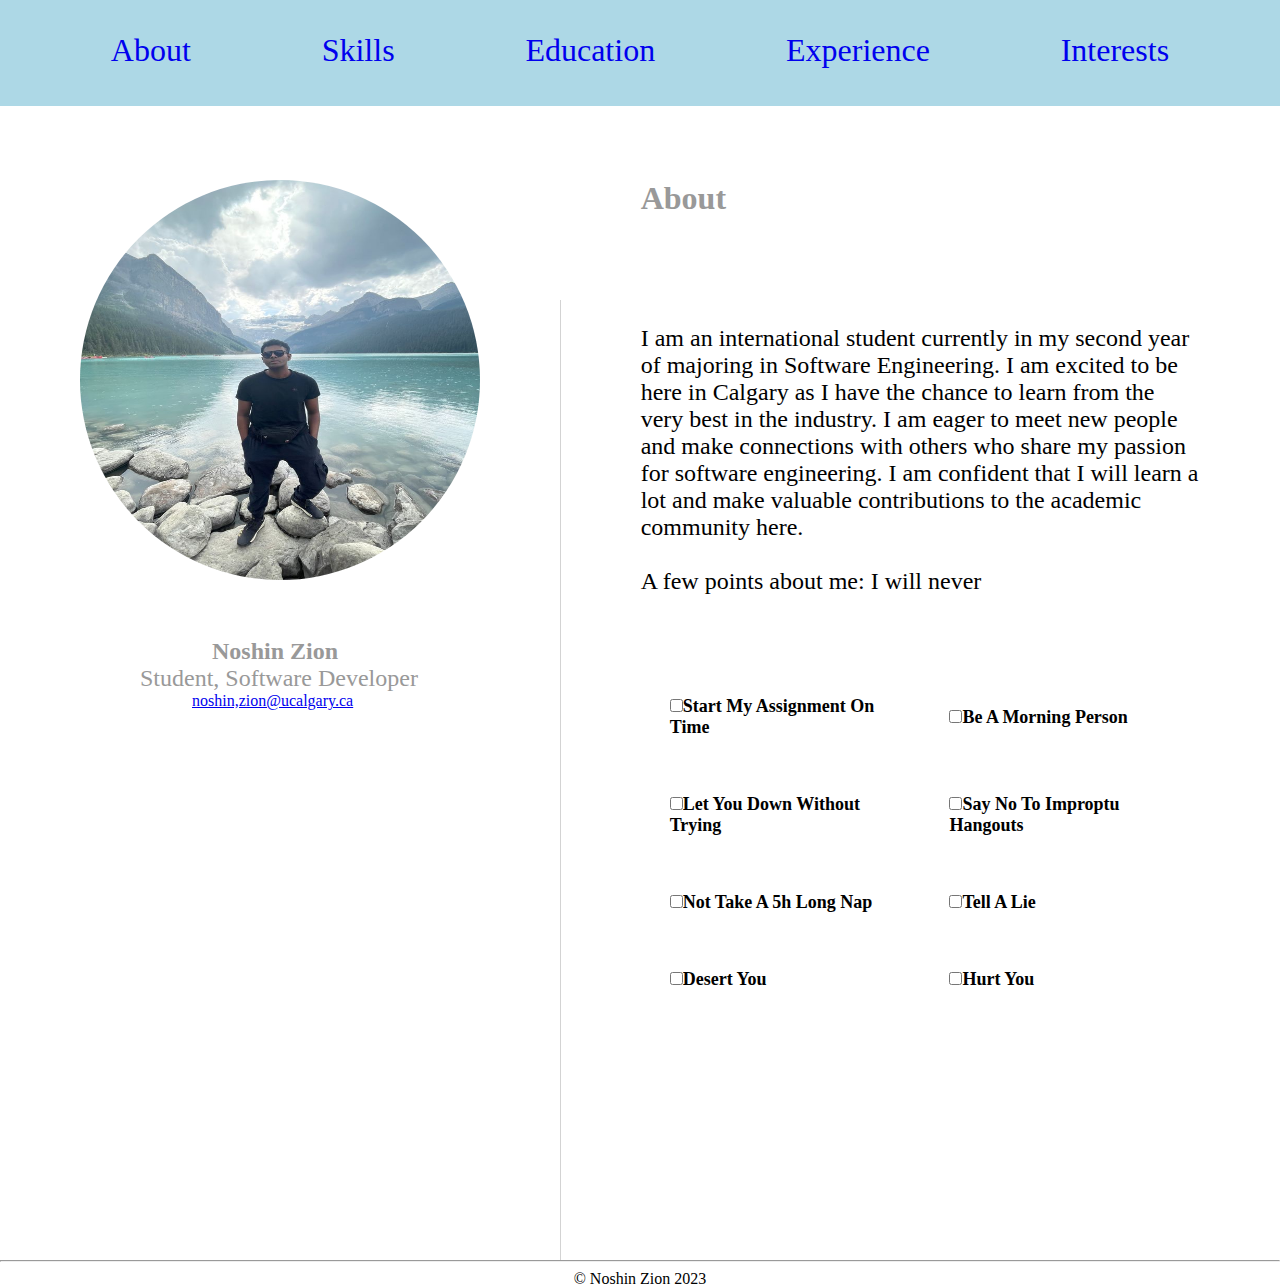
<file: index.html>
<!DOCTYPE html>
<html lang="en">
<head>
    <meta charset="UTF-8">
    <meta name="viewport" content="width=device-width, initial-scale=1.0">
    <link rel="stylesheet" href="style.css">
    <title>About</title>
</head>
<body>   
    <header>
        <nav class="nav">
            <ul class="links">
                <li><a href="index.html">About</a></li> 
                <li><a href="skills.html">Skills</a></li>
                <li><a href="education.html">Education</a></li> 
                <li><a href="experience.html">Experience</a></li> 
                <li><a href="interests.html">Interests</a></li>
            </ul>    
        </nav>
    </header>    
    
    
    <section class="body">
        <div class="Body img">
            <img src="NoshinZion.JPG" alt="Noshin Zion"
            width="400" height="400">
            <br><br><br><br>
            <p class="name" style="font-size: x-large;"><b>Noshin Zion</b></p>
            <p class="Student" style="font-size: x-large;">Student, Software Developer</p>
            <p>
                <a class="mail" href = "#">noshin,zion@ucalgary.ca</a>
            </p>
        </div>
        <span class="divider"></span>
        <div class="Body Description">
            <h1>
                <b class="About" style="font-size: xx-large;">About</b>
            </h1>
            <br><br><br><br><br><br>
            <p style="font-size: x-large;">
                I am an international student currently in my second year of majoring in Software Engineering. I am excited to be here in Calgary as I have the chance to learn from the very best in the industry. I am eager to meet new people and make connections with others who share my passion for software engineering. I am confident that I will learn a lot and make valuable contributions to the academic community here.
                <br>
                <br>
                A few points about me: I will never
            </p>
            <br><br><br><br>

            <table>
                <tr>
                    <td>
                        <input type="checkbox"><b>Start My Assignment On Time</b>
                    </td>
                    <td>
                        <input type="checkbox"><b>Be A Morning Person</b>

                    </td>
                </tr>
                <tr>
                    <td>
                        <input type="checkbox"><b>Let You Down Without Trying</b>   
                    </td>
                    <td>
                        <input type="checkbox"><b>Say No To Improptu Hangouts</b>
                    </td>
                </tr>
                <tr>
                    <td>
                        <input type="checkbox"><b>Not Take A 5h Long Nap</b>
                    </td>
                    <td>
                        <input type="checkbox"><b>Tell A Lie</b>
                    </td>
                </tr>
                <tr>
                    <td>
                        <input type="checkbox"><b>Desert You</b>
                    </td>
                    <td>
                        <input type="checkbox"><b>Hurt You</b>
                    </td>
                </tr>
            </table>
        </div>
    </section>
    <hr class="last">
    <footer>
        <div class="footer-content">
            &#169 Noshin Zion 2023
        </div>
    </footer>
</body>
</html>
</file>
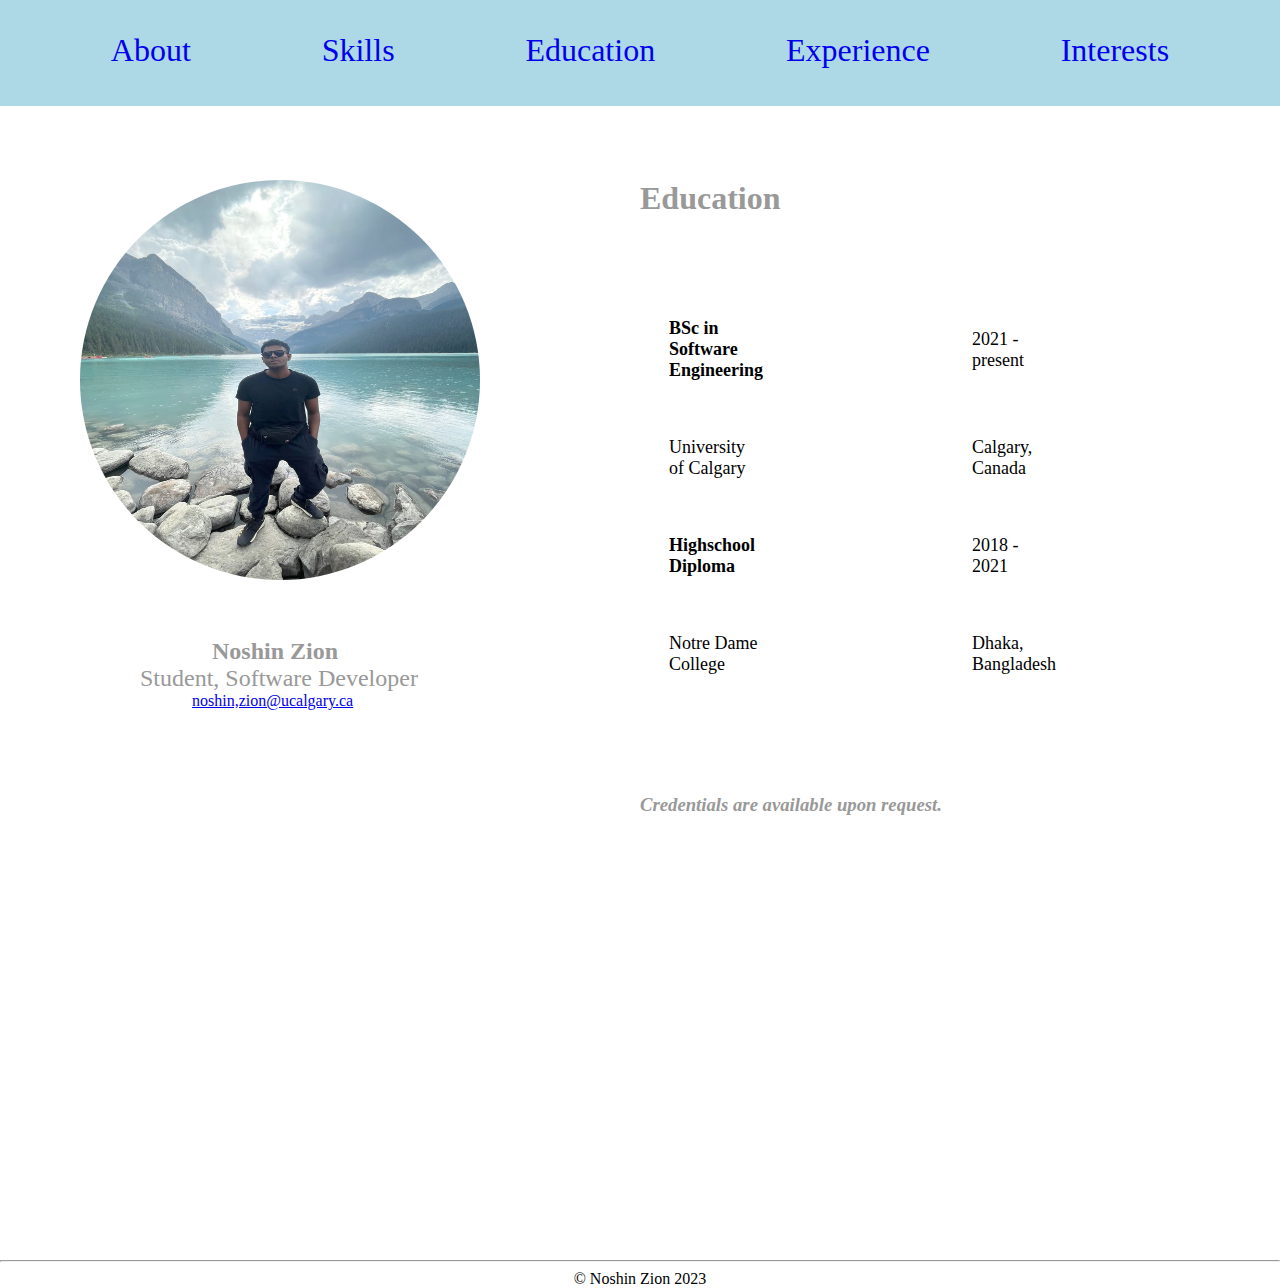
<file: education.html>
<!DOCTYPE html>
<html lang="en">
<head>
    <meta charset="UTF-8">
    <meta name="viewport" content="width=device-width, initial-scale=1.0">
    <link rel="stylesheet" href="style.css">
    <title>Education</title>
</head>
<body>   
    <header>
        <nav class="nav">
            <ul class="links">
                <li><a href="index.html">About</a></li> 
                <li><a href="skills.html">Skills</a></li>
                <li><a href="education.html">Education</a></li> 
                <li><a href="experience.html">Experience</a></li> 
                <li><a href="interests.html">Interests</a></li>
            </ul>    
        </nav>
    </header>    
    
    
    <section class="body">
        <div class="Body img">
            <img src="NoshinZion.JPG" alt="Noshin Zion"
            width="400" height="400">
            <br><br><br><br>
            <p class="name" style="font-size: x-large;"><b>Noshin Zion</b></p>
            <p class="Student" style="font-size: x-large;">Student, Software Developer</p>
            <p>
                <a class="mail" href = "#">noshin,zion@ucalgary.ca</a>
            </p>
        </div>
        <span class="divider"></span>
        <div class="Body Description">
            <h1>
                <b class="About" style="font-size: xx-large;">Education</b>
            </h1>
            
            <br><br><br><br>

            <table class="Table ed">
                <tr style="font-size: x-large;">
                    <td class="td">
                        <b>BSc in Software Engineering</b>
                    </td>
                    <td class="td">
                        2021 - present
                    </td>
                </tr>
                <tr style="font-size: x-large;">
                    <td class="td">
                        University of Calgary
                    </td>
                    <td class="td" >
                        Calgary, Canada
                    </td>
                </tr>
                <tr style="font-size: x-large;">
                    <td class="td">
                        <b>Highschool Diploma</b>
                    </td>
                    <td class="td" >
                        2018 - 2021
                    </td>
                </tr>
                <tr style="font-size: x-large;">
                    <td class="td">
                        Notre Dame College
                    </td>
                    <td class="td">
                        Dhaka, Bangladesh
                    </td>
                </tr>
            </table>
            <br><br><br><br><br>
            <h3>
                <i class="cred">Credentials are available upon request.</i>
            </h3>
        </div>
    </section>
    <hr class="last">
    <footer>
        <div class="footer-content">
            &#169 Noshin Zion 2023
        </div>
    </footer>
</body>
</html>
</file>
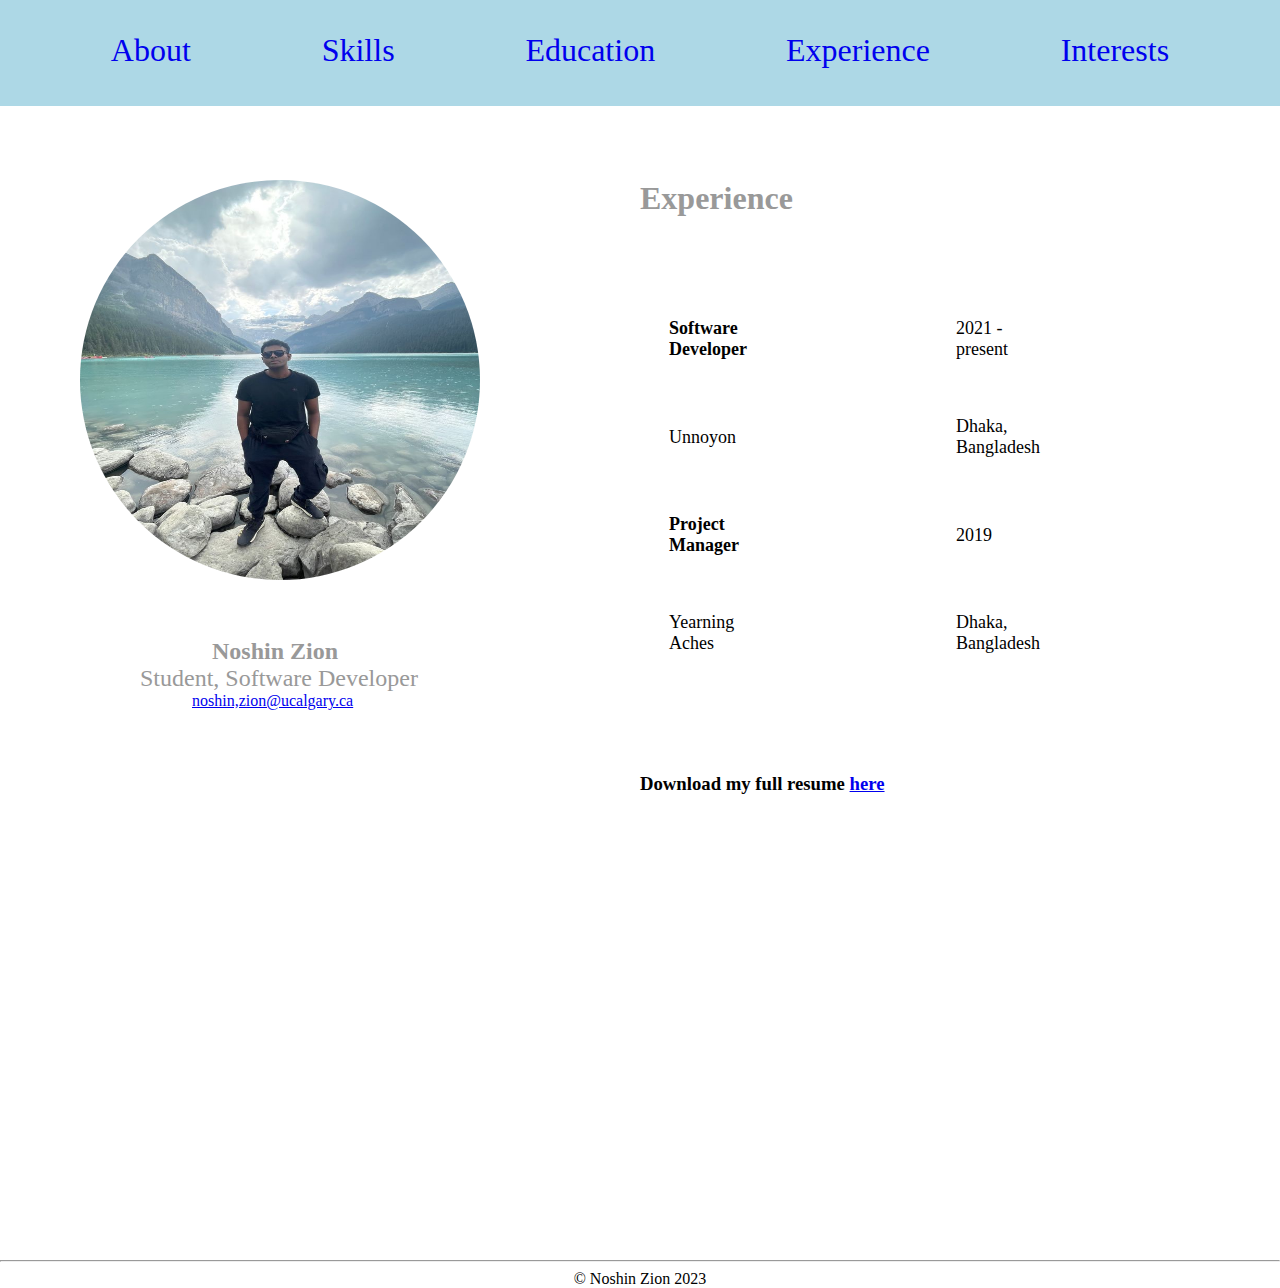
<file: experience.html>
<!DOCTYPE html>
<html lang="en">
<head>
    <meta charset="UTF-8">
    <meta name="viewport" content="width=device-width, initial-scale=1.0">
    <link rel="stylesheet" href="style.css">
    <title>Experience</title>
</head>
<body>   
    <header>
        <nav class="nav">
            <ul class="links">
                <li><a href="index.html">About</a></li> 
                <li><a href="skills.html">Skills</a></li>
                <li><a href="education.html">Education</a></li> 
                <li><a href="experience.html">Experience</a></li> 
                <li><a href="interests.html">Interests</a></li>
            </ul>    
        </nav>
    </header>    
    
    
    <section class="body">
        <div class="Body img">
            <img src="NoshinZion.JPG" alt="Noshin Zion"
            width="400" height="400">
            <br><br><br><br>
            <p class="name" style="font-size: x-large;"><b>Noshin Zion</b></p>
            <p class="Student" style="font-size: x-large;">Student, Software Developer</p>
            <p>
                <a class="mail" href = "#">noshin,zion@ucalgary.ca</a>
            </p>
        </div>
        <span class="divider"></span>
        <div class="Body Description">
            <h1>
                <b class="About" style="font-size: xx-large;">Experience</b>
            </h1>
            
            <br><br><br><br>

            <table class="Tableedu">
                <tr style="font-size: x-large;">
                    <td class="td">
                        <b>Software Developer</b>
                    </td>
                    <td class="td">
                        2021 - present
                    </td>
                </tr>
                <tr style="font-size: x-large;">
                    <td class="td">
                        Unnoyon
                    </td>
                    <td class="td" >
                        Dhaka, Bangladesh
                    </td>
                </tr>
                <tr style="font-size: x-large;">
                    <td class="td">
                        <b>Project Manager</b>
                    </td>
                    <td class="td" >
                        2019
                    </td>
                </tr>
                <tr style="font-size: x-large;">
                    <td class="td">
                        Yearning Aches
                    </td>
                    <td class="td">
                        Dhaka, Bangladesh
                    </td>
                </tr>
            </table>
            <br><br><br><br><br>
            <h3>
                <p>
                    Download my full resume <a href="https://www.youtube.com/watch?v=dQw4w9WgXcQ">here</a>
                </p>
            </h3>
        </div>
    </section>
    <hr class="last">
    <footer>
        <div class="footer-content">
            &#169 Noshin Zion 2023
        </div>
    </footer>
</body>
</html>
</file>
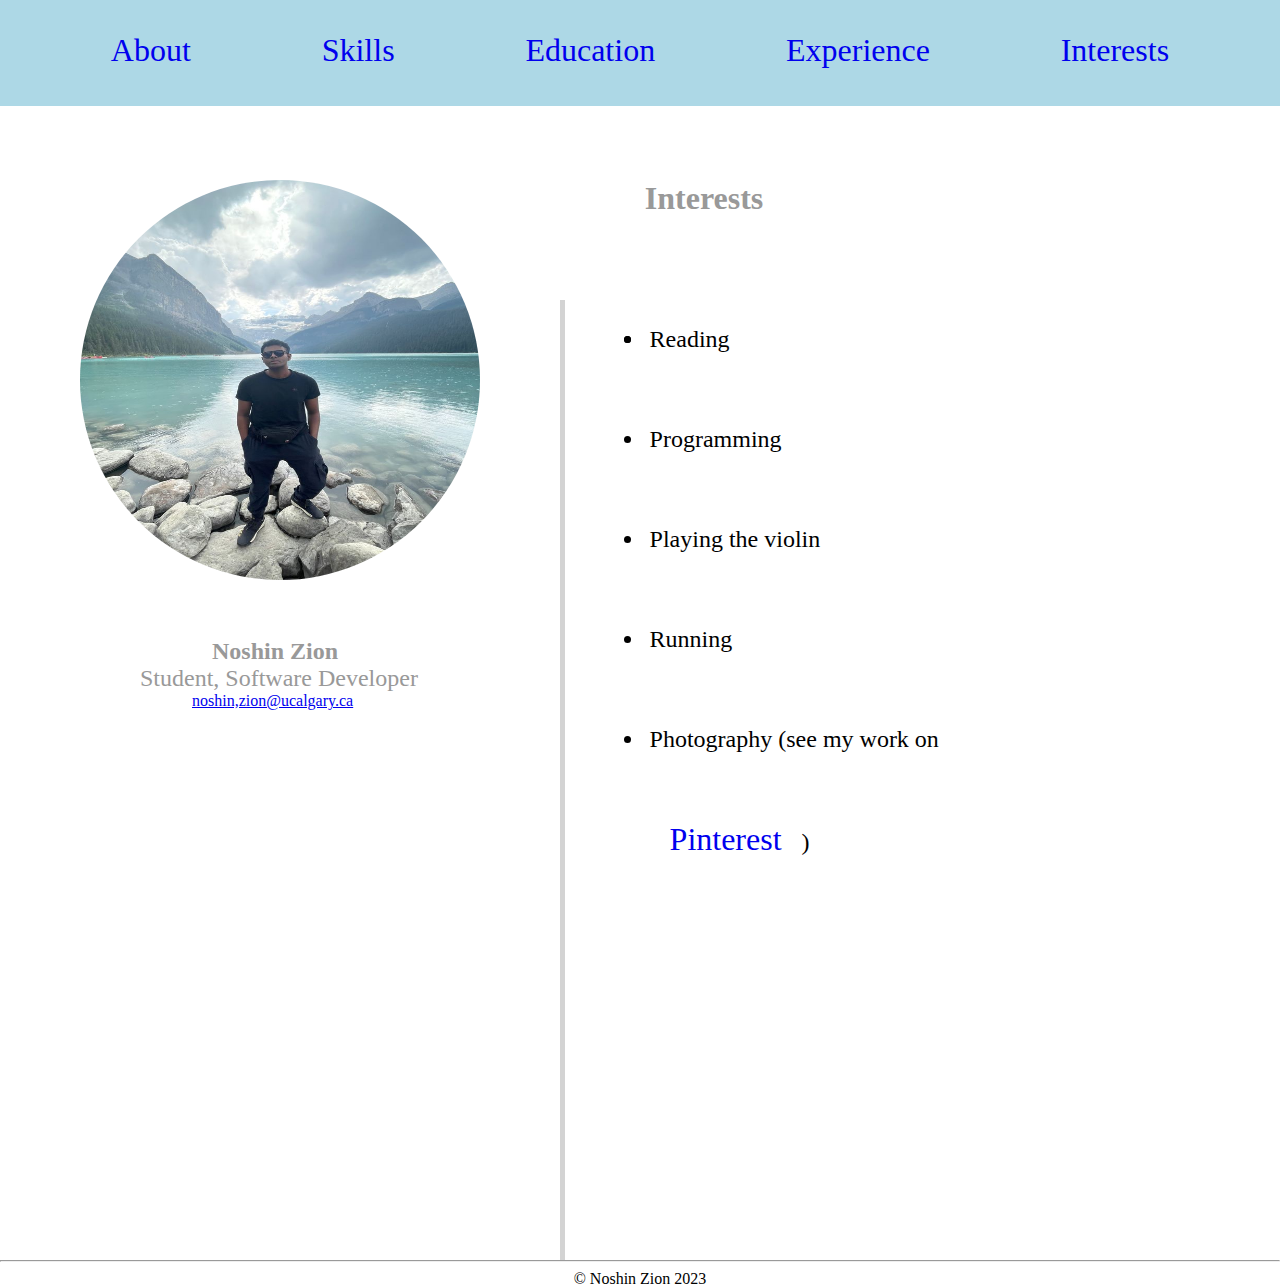
<file: interests.html>
<!DOCTYPE html>
<html lang="en">
<head>
    <meta charset="UTF-8">
    <meta name="viewport" content="width=device-width, initial-scale=1.0">
    <link rel="stylesheet" href="style.css">
    <title>Interests</title>
</head>
<body>   
    <header>
        <nav class="nav">
            <ul class="links">
                <li><a href="index.html">About</a></li> 
                <li><a href="skills.html">Skills</a></li>
                <li><a href="education.html">Education</a></li> 
                <li><a href="experience.html">Experience</a></li> 
                <li><a href="interests.html">Interests</a></li>
            </ul>    
        </nav>
    </header>    
    
    
    <section class="body">
        <div class="Body img">
            <img src="NoshinZion.JPG" alt="Noshin Zion"
            width="400" height="400">
            <br><br><br><br>
            <p class="name" style="font-size: x-large;"><b>Noshin Zion</b></p>
            <p class="Student" style="font-size: x-large;">Student, Software Developer</p>
            <p>
                <a class="mail" href = "#">noshin,zion@ucalgary.ca</a>
            </p>
        </div>
        <span class="divider"></span>
        <div class="Body Description">
            <h1>
                <b class="About" style="font-size: xx-large;">Interests</b>
            </h1>
            
            <br><br><br><br>

            <ul class="interestList"style="font-size: x-large;">
                <li class="listInterests">
                    Reading
                </li>
                <li class="listInterests">
                    Programming
                </li>
                <li class="listInterests">
                    Playing the violin
                </li>
                <li class="listInterests">
                    Running
                </li>
                <li class="listInterests">
                    Photography (see my work on <a href="https://www.youtube.com/watch?v=dQw4w9WgXcQ">Pinterest</a>)
                </li>
            </ul>
        </div>
    </section>
    <hr class="last">
    <footer>
        <div class="footer-content">
            &#169 Noshin Zion 2023
        </div>
    </footer>
</body>
</html>
</file>
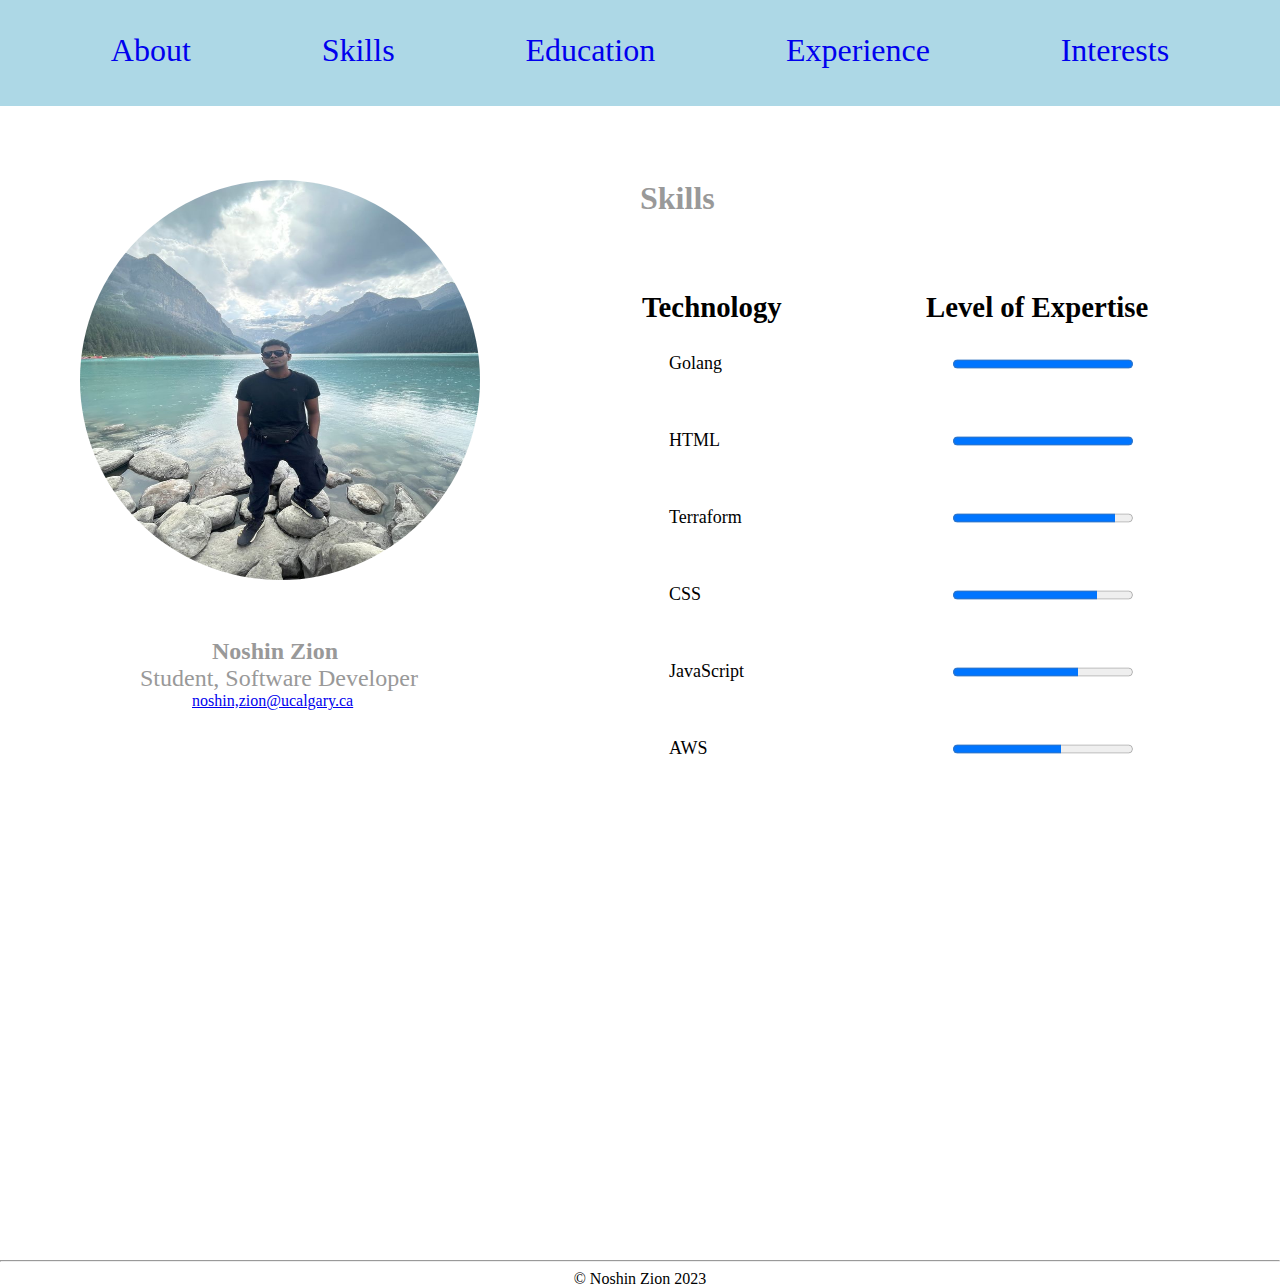
<file: skills.html>
<!DOCTYPE html>
<html lang="en">
<head>
    <meta charset="UTF-8">
    <meta name="viewport" content="width=device-width, initial-scale=1.0">
    <link rel="stylesheet" href="style.css">
    <title>Skills</title>
</head>
<body>   
    <header>
        <nav class="nav">
            <ul class="links">
                <li><a href="index.html">About</a></li> 
                <li><a href="skills.html">Skills</a></li>
                <li><a href="education.html">Education</a></li> 
                <li><a href="experience.html">Experience</a></li> 
                <li><a href="interests.html">Interests</a></li>
            </ul>    
        </nav>
    </header>    
    
    
    <section class="body">
        <div class="Body img">
            <img src="NoshinZion.JPG" alt="Noshin Zion"
            width="400" height="400">
            <br><br><br><br>
            <p class="name" style="font-size: x-large;"><b>Noshin Zion</b></p>
            <p class="Student" style="font-size: x-large;">Student, Software Developer</p>
            <p>
                <a class="mail" href = "#">noshin,zion@ucalgary.ca</a>
            </p>
        </div>
        <span class="divider"></span>
        <div class="Body Description">
            <h1>
                <b class="Skills" style="font-size: xx-large;">Skills</b>
            </h1>
            <br><br><br><br>
            <table class="Table">
                <thead style="font-size: larger;">
                    <tr class ="tablerow">
                      <th><b>Technology</b></th>
                      <th><b>Level of Expertise</b></th>
                    </tr>
                  </thead>
                <tr style="font-size: larger;">
                    <td class="td">
                        Golang
                    </td>
                    <td class="td">
                        <progress max = "100" value = "100"></progress>
                    </td>
                </tr>
                <tr style="font-size: larger;">
                    <td class="td">
                        HTML
                    </td>
                    <td class="td">
                        <progress max = "100" value = "100"></progress>
                    </td>
                </tr>
                <tr style="font-size: larger;">
                    <td class="td">
                        Terraform
                    </td>
                    <td class="td">
                        <progress max = "100" value = "90"></progress>
                    </td>
                </tr>
                <tr style="font-size: larger;">
                    <td class="td">
                        CSS
                    </td>
                    <td class="td">
                        <progress max = "100" value = "80"></progress>
                    </td>
                </tr>
                <tr style="font-size: larger;">
                    <td class="td">
                        JavaScript
                    </td>
                    <td class="td">
                        <progress max = "100" value = "70"></progress>
                    </td>
                </tr>
                <tr style="font-size: larger;">
                    <td class="td">
                        AWS
                    </td>
                    <td class="td">
                        <progress max = "100" value = "60"></progress>
                    </td>
                </tr>
            </table>
        </div>
    </section>
    <hr class="last">
    <footer>
        <div class="footer-content">
            &#169 Noshin Zion 2023
        </div>
    </footer>
</body>
</html>
</file>
<file: style.css>
*{
    box-sizing: border-box;
    margin:0;
    padding:0;
}

.nav {
    width: 100%;
    height: 100px;
}

ul {
    display: flex;
    justify-content: space-evenly;
    background-color: lightblue;
}

ul li {
    display: inline-block;
    line-height: 100px;
    
}

ul li a{
    text-decoration: none;
    padding: 0 20px;
    font-size: xx-large;
    transition: all 0.3s to 0s;
}

ul li a:hover {
    color:lavender;
}

section {
    display: flex;
    justify-content: space-around;
}

section div{
    padding: 2em;
    margin: 3em;
}

footer {
    height: auto;
    width: 100vw;
    
    
}

.footer-content {
    left: 0;
    bottom: 0;
    width: 100%;
    text-align: center;
    align-items: center;
    justify-content:center;
    flex-direction: column;
    text-align: center;
}

table tr td {
    padding: 1.5em;
    font-size: large;
}

img {
    border-radius: 50%;
    
}

.About {
    color: #999999;
    font-size: xx-large;
    margin-left: 0;
}
.Skills {
    color: #999999;
    font-size: xx-large;
    margin-left: 0;
    text-align: center;
    position: relative;
}

.name {
    color: #999999;
    font-size: xx-large;
    margin-left: 5.5em;
}

.Student {
    color: #999999;
    font-size: xx-large;
    margin-left: 2.5em;
}

.mail {
    margin-left: 7em;;
}


.divider {
    height: 60em;
    width: 5px;
    background-color: lightgrey;
    margin-top: 12.5em;
}

.last {
    margin-bottom: 0.5em;
}

.Table {
    font-size: x-large;
    margin-left: 0;
    text-align: left;
}

.Tableedu {
    margin-right: 5em;

}

.td {
    padding-right: 10em;
    font-size:large;
    text-align: left;
    margin-right: 5em;
}

.cred {
    color: #999999;
}

.interestList {
    display:list-item;
    justify-content: left;
    background-color: transparent;

}

.listInterests {
    display: list-item;
    text-align: left;
    padding-left: 0.2em ;
    margin-right: 5em;
}

@media only screen and (max-width: 650px) {
    .nav {
    height: 70px;
    }
    
    ul li a {
    font-size: large;
    }
    
    section {
    flex-direction: column;
    align-items: center;
    }
    
    section div {
    margin: 2em 0;
    }
    
    .About, .Skills, .name, .Student {
    font-size: large;
    }
    
    .mail {
    margin-left: 0;
    }
    
    .divider {
    height: 40em;
    }
    
    .Table, .td {
    font-size: medium;
    }
    
    .Tableedu {
    margin-right: 0;
    }
    
    .listInterests {
    padding-left: 0;
    margin-right: 0;
    }
    }

@media only screen and (max-width: 500px) {
ul {
display: block;
text-align: center;
}

ul li {
display: block;
margin: 0 auto;
line-height: normal;
}

ul li a {
font-size: medium;
padding: 10px 0;
}

section {
display: block;
text-align: center;
}

section div {
padding: 1em;
margin: 1em;
}

footer {
height: auto;
width: 100%;
}

.footer-content {
text-align: center;
align-items: center;
justify-content: center;
flex-direction: column;
}

.About, .Skills, .name, .Student, .Table {
font-size: medium;
margin-left: 0;
text-align: center;
}

.mail {
margin-left: 0;
text-align: center;
}

.divider {
display: none;
}

.td {
padding-right: 0;
margin-right: 0;
text-align: center;
}

.Tableedu {
margin-right: 0;
}

.interestList, .listInterests {
display: block;
text-align: center;
padding-left: 0;
margin-right: 0;
}
}
</file>
